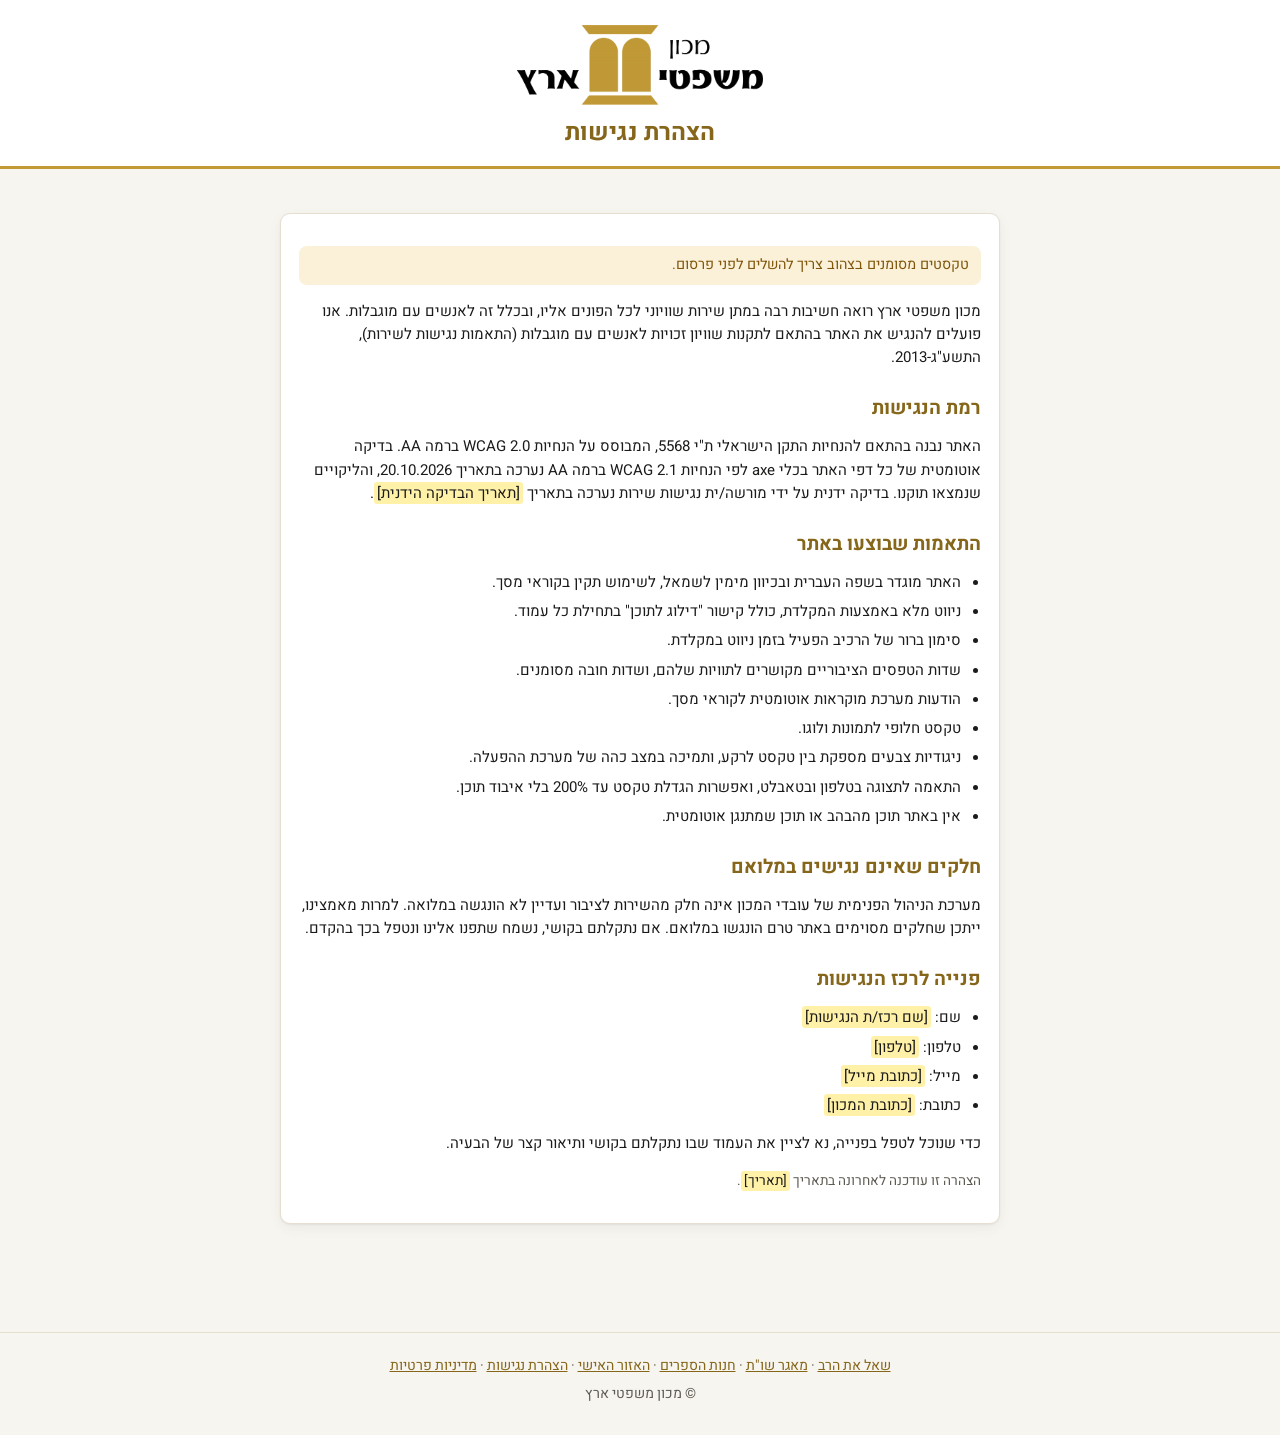
<file: accessibility.html>
<!doctype html>
<html lang="he" dir="rtl">
<head>
  <meta charset="utf-8">
  <meta name="viewport" content="width=device-width, initial-scale=1">
  <title>הצהרת נגישות – מכון משפטי ארץ</title>
  <link rel="preconnect" href="https://fonts.googleapis.com">
  <link href="https://fonts.googleapis.com/css2?family=Heebo:wght@400;500;600;700&display=swap" rel="stylesheet">
  <link rel="icon" type="image/png" href="img/favicon.png">
  <link rel="manifest" href="manifest.webmanifest">
  <link rel="apple-touch-icon" href="img/icon-192.png">
  <meta name="apple-mobile-web-app-capable" content="yes">
  <meta name="theme-color" content="#c19937">
  <link rel="stylesheet" href="css/style.css?v=20261109">
</head>
<body>
  <a class="skip-link" href="#content">דילוג לתוכן</a>
  <header class="public-head">
    <a href="ask.html"><picture><source srcset="img/logo-light.png" media="(prefers-color-scheme: dark)"><img src="img/logo.png" class="logo-img" width="140" height="48" alt="מכון משפטי ארץ – לדף הראשי"></picture></a>
    <h1>הצהרת נגישות</h1>
  </header>
  <main id="content">
    <article class="card medium legal">
      <p class="note">טקסטים מסומנים בצהוב צריך להשלים לפני פרסום.</p>
      <p>מכון משפטי ארץ רואה חשיבות רבה במתן שירות שוויוני לכל הפונים אליו, ובכלל זה לאנשים עם מוגבלות. אנו פועלים להנגיש את האתר בהתאם לתקנות שוויון זכויות לאנשים עם מוגבלות (התאמות נגישות לשירות), התשע"ג-2013.</p>

      <h2>רמת הנגישות</h2>
      <p>האתר נבנה בהתאם להנחיות התקן הישראלי ת"י 5568, המבוסס על הנחיות WCAG 2.0 ברמה AA. בדיקה אוטומטית של כל דפי האתר בכלי axe לפי הנחיות WCAG 2.1 ברמה AA נערכה בתאריך 20.10.2026, והליקויים שנמצאו תוקנו. בדיקה ידנית על ידי מורשה/ית נגישות שירות נערכה בתאריך <mark>[תאריך הבדיקה הידנית]</mark>.</p>

      <h2>התאמות שבוצעו באתר</h2>
      <ul>
        <li>האתר מוגדר בשפה העברית ובכיוון מימין לשמאל, לשימוש תקין בקוראי מסך.</li>
        <li>ניווט מלא באמצעות המקלדת, כולל קישור "דילוג לתוכן" בתחילת כל עמוד.</li>
        <li>סימון ברור של הרכיב הפעיל בזמן ניווט במקלדת.</li>
        <li>שדות הטפסים הציבוריים מקושרים לתוויות שלהם, ושדות חובה מסומנים.</li>
        <li>הודעות מערכת מוקראות אוטומטית לקוראי מסך.</li>
        <li>טקסט חלופי לתמונות ולוגו.</li>
        <li>ניגודיות צבעים מספקת בין טקסט לרקע, ותמיכה במצב כהה של מערכת ההפעלה.</li>
        <li>התאמה לתצוגה בטלפון ובטאבלט, ואפשרות הגדלת טקסט עד 200% בלי איבוד תוכן.</li>
        <li>אין באתר תוכן מהבהב או תוכן שמתנגן אוטומטית.</li>
      </ul>

      <h2>חלקים שאינם נגישים במלואם</h2>
      <p>מערכת הניהול הפנימית של עובדי המכון אינה חלק מהשירות לציבור ועדיין לא הונגשה במלואה. למרות מאמצינו, ייתכן שחלקים מסוימים באתר טרם הונגשו במלואם. אם נתקלתם בקושי, נשמח שתפנו אלינו ונטפל בכך בהקדם.</p>

      <h2>פנייה לרכז הנגישות</h2>
      <ul>
        <li>שם: <mark>[שם רכז/ת הנגישות]</mark></li>
        <li>טלפון: <mark>[טלפון]</mark></li>
        <li>מייל: <mark>[כתובת מייל]</mark></li>
        <li>כתובת: <mark>[כתובת המכון]</mark></li>
      </ul>
      <p>כדי שנוכל לטפל בפנייה, נא לציין את העמוד שבו נתקלתם בקושי ותיאור קצר של הבעיה.</p>

      <p class="small muted">הצהרה זו עודכנה לאחרונה בתאריך <mark>[תאריך]</mark>.</p>
    </article>
  </main>
  <footer class="site-footer">
    <a href="ask.html">שאל את הרב</a> · <a href="shut.html">מאגר שו"ת</a> · <a href="shop.html">חנות הספרים</a> · <a href="my.html">האזור האישי</a> · <a href="accessibility.html">הצהרת נגישות</a> · <a href="privacy.html">מדיניות פרטיות</a>
    <div>© מכון משפטי ארץ</div>
  </footer>
  <script>if ("serviceWorker" in navigator) addEventListener("load", () => navigator.serviceWorker.register("sw.js").catch(() => {}));</script>
</body>
</html>
</file>
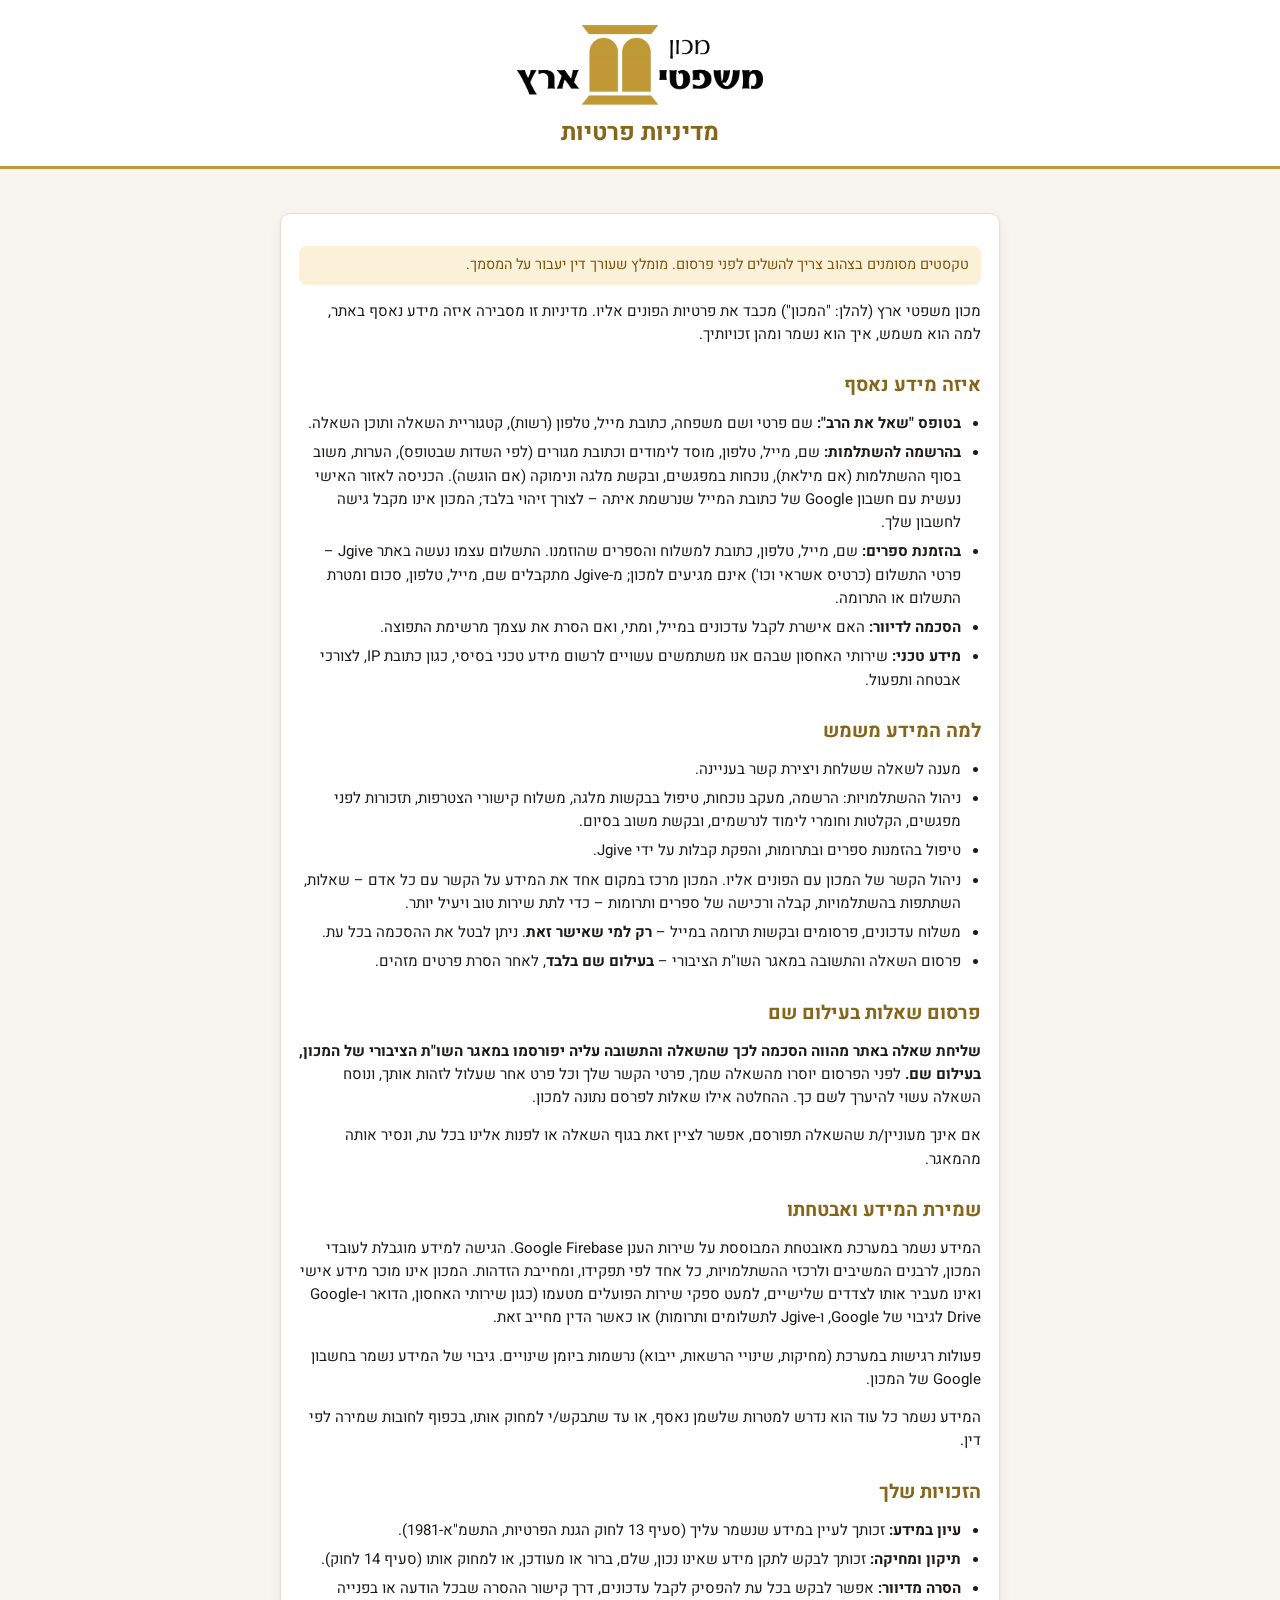
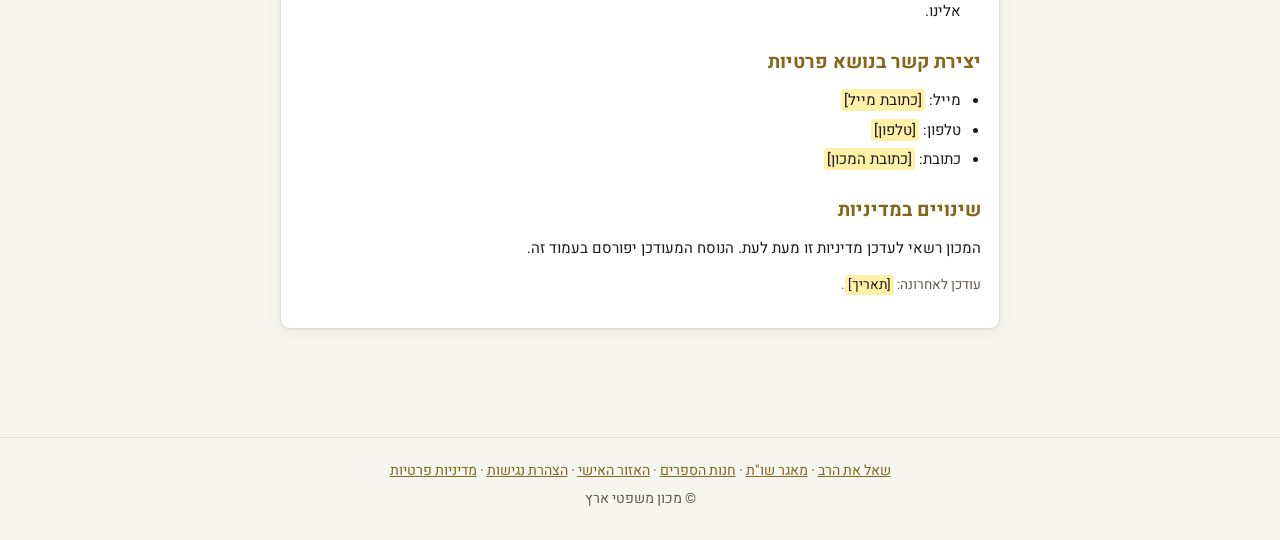
<file: privacy.html>
<!doctype html>
<html lang="he" dir="rtl">
<head>
  <meta charset="utf-8">
  <meta name="viewport" content="width=device-width, initial-scale=1">
  <title>מדיניות פרטיות – מכון משפטי ארץ</title>
  <link rel="preconnect" href="https://fonts.googleapis.com">
  <link href="https://fonts.googleapis.com/css2?family=Heebo:wght@400;500;600;700&display=swap" rel="stylesheet">
  <link rel="icon" type="image/png" href="img/favicon.png">
  <link rel="manifest" href="manifest.webmanifest">
  <link rel="apple-touch-icon" href="img/icon-192.png">
  <meta name="apple-mobile-web-app-capable" content="yes">
  <meta name="theme-color" content="#c19937">
  <link rel="stylesheet" href="css/style.css?v=20261109">
</head>
<body>
  <a class="skip-link" href="#content">דילוג לתוכן</a>
  <header class="public-head">
    <a href="ask.html"><picture><source srcset="img/logo-light.png" media="(prefers-color-scheme: dark)"><img src="img/logo.png" class="logo-img" width="140" height="48" alt="מכון משפטי ארץ – לדף הראשי"></picture></a>
    <h1>מדיניות פרטיות</h1>
  </header>
  <main id="content">
    <article class="card medium legal">
      <p class="note">טקסטים מסומנים בצהוב צריך להשלים לפני פרסום. מומלץ שעורך דין יעבור על המסמך.</p>
      <p>מכון משפטי ארץ (להלן: "המכון") מכבד את פרטיות הפונים אליו. מדיניות זו מסבירה איזה מידע נאסף באתר, למה הוא משמש, איך הוא נשמר ומהן זכויותיך.</p>

      <h2>איזה מידע נאסף</h2>
      <ul>
        <li><b>בטופס "שאל את הרב":</b> שם פרטי ושם משפחה, כתובת מייל, טלפון (רשות), קטגוריית השאלה ותוכן השאלה.</li>
        <li><b>בהרשמה להשתלמות:</b> שם, מייל, טלפון, מוסד לימודים וכתובת מגורים (לפי השדות שבטופס), הערות, משוב בסוף ההשתלמות (אם מילאת), נוכחות במפגשים, ובקשת מלגה ונימוקה (אם הוגשה). הכניסה לאזור האישי נעשית עם חשבון Google של כתובת המייל שנרשמת איתה – לצורך זיהוי בלבד; המכון אינו מקבל גישה לחשבון שלך.</li>
        <li><b>בהזמנת ספרים:</b> שם, מייל, טלפון, כתובת למשלוח והספרים שהוזמנו. התשלום עצמו נעשה באתר Jgive – פרטי התשלום (כרטיס אשראי וכו') אינם מגיעים למכון; מ-Jgive מתקבלים שם, מייל, טלפון, סכום ומטרת התשלום או התרומה.</li>
        <li><b>הסכמה לדיוור:</b> האם אישרת לקבל עדכונים במייל, ומתי, ואם הסרת את עצמך מרשימת התפוצה.</li>
        <li><b>מידע טכני:</b> שירותי האחסון שבהם אנו משתמשים עשויים לרשום מידע טכני בסיסי, כגון כתובת IP, לצורכי אבטחה ותפעול.</li>
      </ul>

      <h2>למה המידע משמש</h2>
      <ul>
        <li>מענה לשאלה ששלחת ויצירת קשר בעניינה.</li>
        <li>ניהול ההשתלמויות: הרשמה, מעקב נוכחות, טיפול בבקשות מלגה, משלוח קישורי הצטרפות, תזכורות לפני מפגשים, הקלטות וחומרי לימוד לנרשמים, ובקשת משוב בסיום.</li>
        <li>טיפול בהזמנות ספרים ובתרומות, והפקת קבלות על ידי Jgive.</li>
        <li>ניהול הקשר של המכון עם הפונים אליו. המכון מרכז במקום אחד את המידע על הקשר עם כל אדם – שאלות, השתתפות בהשתלמויות, קבלה ורכישה של ספרים ותרומות – כדי לתת שירות טוב ויעיל יותר.</li>
        <li>משלוח עדכונים, פרסומים ובקשות תרומה במייל – <b>רק למי שאישר זאת</b>. ניתן לבטל את ההסכמה בכל עת.</li>
        <li>פרסום השאלה והתשובה במאגר השו"ת הציבורי – <b>בעילום שם בלבד</b>, לאחר הסרת פרטים מזהים.</li>
      </ul>

      <h2>פרסום שאלות בעילום שם</h2>
      <p><b>שליחת שאלה באתר מהווה הסכמה לכך שהשאלה והתשובה עליה יפורסמו במאגר השו"ת הציבורי של המכון, בעילום שם.</b> לפני הפרסום יוסרו מהשאלה שמך, פרטי הקשר שלך וכל פרט אחר שעלול לזהות אותך, ונוסח השאלה עשוי להיערך לשם כך. ההחלטה אילו שאלות לפרסם נתונה למכון.</p>
      <p>אם אינך מעוניין/ת שהשאלה תפורסם, אפשר לציין זאת בגוף השאלה או לפנות אלינו בכל עת, ונסיר אותה מהמאגר.</p>

      <h2>שמירת המידע ואבטחתו</h2>
      <p>המידע נשמר במערכת מאובטחת המבוססת על שירות הענן Google Firebase. הגישה למידע מוגבלת לעובדי המכון, לרבנים המשיבים ולרכזי ההשתלמויות, כל אחד לפי תפקידו, ומחייבת הזדהות. המכון אינו מוכר מידע אישי ואינו מעביר אותו לצדדים שלישיים, למעט ספקי שירות הפועלים מטעמו (כגון שירותי האחסון, הדואר ו-Google Drive לגיבוי של Google, ו-Jgive לתשלומים ותרומות) או כאשר הדין מחייב זאת.</p>
      <p>פעולות רגישות במערכת (מחיקות, שינויי הרשאות, ייבוא) נרשמות ביומן שינויים. גיבוי של המידע נשמר בחשבון Google של המכון.</p>
      <p>המידע נשמר כל עוד הוא נדרש למטרות שלשמן נאסף, או עד שתבקש/י למחוק אותו, בכפוף לחובות שמירה לפי דין.</p>

      <h2>הזכויות שלך</h2>
      <ul>
        <li><b>עיון במידע:</b> זכותך לעיין במידע שנשמר עליך (סעיף 13 לחוק הגנת הפרטיות, התשמ"א-1981).</li>
        <li><b>תיקון ומחיקה:</b> זכותך לבקש לתקן מידע שאינו נכון, שלם, ברור או מעודכן, או למחוק אותו (סעיף 14 לחוק).</li>
        <li><b>הסרה מדיוור:</b> אפשר לבקש בכל עת להפסיק לקבל עדכונים, דרך קישור ההסרה שבכל הודעה או בפנייה אלינו.</li>
      </ul>

      <h2>יצירת קשר בנושא פרטיות</h2>
      <ul>
        <li>מייל: <mark>[כתובת מייל]</mark></li>
        <li>טלפון: <mark>[טלפון]</mark></li>
        <li>כתובת: <mark>[כתובת המכון]</mark></li>
      </ul>

      <h2>שינויים במדיניות</h2>
      <p>המכון רשאי לעדכן מדיניות זו מעת לעת. הנוסח המעודכן יפורסם בעמוד זה.</p>
      <p class="small muted">עודכן לאחרונה: <mark>[תאריך]</mark>.</p>
    </article>
  </main>
  <footer class="site-footer">
    <a href="ask.html">שאל את הרב</a> · <a href="shut.html">מאגר שו"ת</a> · <a href="shop.html">חנות הספרים</a> · <a href="my.html">האזור האישי</a> · <a href="accessibility.html">הצהרת נגישות</a> · <a href="privacy.html">מדיניות פרטיות</a>
    <div>© מכון משפטי ארץ</div>
  </footer>
  <script>if ("serviceWorker" in navigator) addEventListener("load", () => navigator.serviceWorker.register("sw.js").catch(() => {}));</script>
</body>
</html>
</file>
<file: css/style.css>
:root {
  /* צבעי המותג – לפי לוגו מכון משפטי ארץ: זהב #C19937 ושחור */
  --gold: #c19937;
  --gold-ink: #85661a;
  --bg: #f7f5f0;
  --surface: #ffffff;
  --surface-2: #faf8f3;
  --ink: #1c1b19;
  --ink-2: #5f5b53;
  --line: #e6dfd0;
  --brand: #1c1b19;
  --brand-ink: #ffffff;
  --brand-soft: #f6efdc;
  --accent: var(--gold);
  --good: #256b42;
  --good-soft: #e3f2e8;
  --warn: #7f560b;
  --warn-soft: #fbf0d8;
  --bad: #a83434;
  --bad-soft: #f8e3e3;
  --info-soft: #e7ecf3;
  --info: #2f4f7a;
  --radius: 10px;
  --shadow: 0 1px 2px rgba(0,0,0,.05), 0 4px 14px rgba(0,0,0,.05);
}
@media (prefers-color-scheme: dark) {
  :root {
    --gold: #d2ac50; --gold-ink: #dfbd68;
    --bg: #141310; --surface: #1d1b17; --surface-2: #23201b; --ink: #ece8df; --ink-2: #a9a294;
    --line: #34302a; --brand: #d2ac50; --brand-ink: #141310; --brand-soft: #2f2817;
    --good: #6fcf97; --good-soft: #1f3328; --warn: #e2b260; --warn-soft: #3a2e1c; --bad: #ef8a8a; --bad-soft: #3d2222;
    --info: #8db4e8; --info-soft: #1f2a3a; --shadow: none;
  }
}
* { box-sizing: border-box; }
html, body { margin: 0; }
body {
  font-family: "Heebo", system-ui, sans-serif; font-size: 15px; line-height: 1.55;
  background: var(--bg); color: var(--ink); direction: rtl;
}
a { color: var(--gold-ink); }
h1, h2, h3 { margin: 0 0 .5em; line-height: 1.25; }
h1 { font-size: 1.5rem; } h2 { font-size: 1.2rem; } h3 { font-size: 1.05rem; }
code { background: var(--surface-2); padding: 1px 5px; border-radius: 4px; }
.hidden { display: none !important; }
.muted { color: var(--ink-2); }
.small { font-size: .85rem; }

/* ===== layout ===== */
.topbar {
  display: flex; align-items: center; gap: 12px; flex-wrap: wrap;
  padding: 8px 20px; background: var(--surface); color: var(--ink);
  border-bottom: 3px solid var(--gold);
}
.topbar .logo-img { height: 42px; width: auto; display: block; margin-left: 16px; }
.topbar .logo { font-weight: 700; font-size: 1.1rem; margin-left: 12px; }
.topbar nav { display: flex; gap: 4px; flex-wrap: wrap; flex: 1; }
.topbar nav button {
  background: transparent; color: var(--ink-2); border: 0; padding: 7px 12px;
  border-radius: 8px; font: inherit; cursor: pointer;
}
.topbar nav button:hover { background: var(--brand-soft); color: var(--ink); }
.topbar nav button.active { background: var(--brand-soft); color: var(--gold-ink); font-weight: 600; box-shadow: inset 0 -2px 0 var(--gold); }
.topbar .who { font-size: .9rem; color: var(--ink-2); }
.topbar .who button { margin-right: 8px; }
main { max-width: 1240px; margin: 0 auto; padding: 20px 16px 60px; }
.card {
  background: var(--surface); border: 1px solid var(--line); border-radius: var(--radius);
  padding: 18px; box-shadow: var(--shadow); margin-bottom: 16px;
}
.card.narrow { max-width: 440px; margin: 40px auto; }
.card.medium { max-width: 720px; margin: 24px auto; }
.row { display: flex; gap: 10px; flex-wrap: wrap; align-items: center; }
.row.space { justify-content: space-between; }
.grow { flex: 1; min-width: 160px; }
.stats { display: grid; grid-template-columns: repeat(auto-fit, minmax(170px, 1fr)); gap: 12px; margin-bottom: 16px; }
.stat { background: var(--surface); border: 1px solid var(--line); border-radius: var(--radius); padding: 14px 16px; }
.stat .num { font-size: 1.8rem; font-weight: 700; color: var(--gold-ink); line-height: 1.1; }
.stat { border-top: 3px solid var(--gold); }
.stat .lbl { color: var(--ink-2); font-size: .9rem; }

/* ===== forms ===== */
label { display: block; font-size: .88rem; color: var(--ink-2); margin-bottom: 3px; }
.field { margin-bottom: 12px; }
input, select, textarea {
  width: 100%; font: inherit; color: var(--ink); background: var(--surface);
  border: 1px solid var(--line); border-radius: 8px; padding: 8px 10px;
}
input:focus, select:focus, textarea:focus { outline: 2px solid var(--gold); outline-offset: -1px; }
textarea { min-height: 90px; resize: vertical; }
input[type=checkbox], input[type=radio] { width: auto; margin-left: 6px; }
.check { display: flex; align-items: center; color: var(--ink); font-size: .95rem; }
.grid2 { display: grid; grid-template-columns: 1fr 1fr; gap: 0 12px; }
@media (max-width: 640px) { .grid2 { grid-template-columns: 1fr; } }
button, .btn {
  font: inherit; border: 1px solid var(--line); background: var(--surface); color: var(--ink);
  padding: 7px 14px; border-radius: 8px; cursor: pointer; white-space: nowrap; text-decoration: none; display: inline-block;
}
button:hover { border-color: var(--gold); }
button.primary { background: var(--brand); color: var(--brand-ink); border-color: var(--brand); }
button.danger { color: var(--bad); }
button.link { border: 0; background: none; color: var(--gold-ink); padding: 0; text-decoration: underline; }
button:disabled { opacity: .5; cursor: default; }

/* ===== tables ===== */
.table-wrap { overflow-x: auto; }
table { width: 100%; border-collapse: collapse; }
th, td { text-align: right; padding: 8px 10px; border-bottom: 1px solid var(--line); vertical-align: top; }
th { font-size: .82rem; color: var(--ink-2); font-weight: 600; background: var(--surface-2); position: sticky; top: 0; }
tbody tr.click { cursor: pointer; }
tbody tr.click:hover { background: var(--surface-2); }

/* ===== badges ===== */
.badge { display: inline-block; font-size: .78rem; padding: 1px 8px; border-radius: 99px; background: var(--surface-2); border: 1px solid var(--line); margin: 1px 0 1px 4px; white-space: nowrap; }
.badge.good { background: var(--good-soft); color: var(--good); border-color: transparent; }
.badge.warn { background: var(--warn-soft); color: var(--warn); border-color: transparent; }
.badge.bad { background: var(--bad-soft); color: var(--bad); border-color: transparent; }
.badge.info { background: var(--info-soft); color: var(--info); border-color: transparent; }
.badge.brand { background: var(--brand-soft); color: var(--gold-ink); border-color: transparent; }

/* ===== tabs ===== */
.tabs { display: flex; gap: 6px; flex-wrap: wrap; margin-bottom: 12px; }
.tabs button.active { background: var(--brand); color: var(--brand-ink); border-color: var(--brand); }

/* ===== question cards ===== */
.qlist { display: grid; gap: 10px; }
.qcard { background: var(--surface); border: 1px solid var(--line); border-radius: var(--radius); padding: 12px 14px; cursor: pointer; }
.qcard:hover { border-color: var(--gold); }
.qcard .qtext { margin: 6px 0; white-space: pre-wrap; display: -webkit-box; -webkit-line-clamp: 3; -webkit-box-orient: vertical; overflow: hidden; }
.context { background: var(--warn-soft); border-radius: 8px; padding: 8px 12px; margin: 8px 0; }

/* ===== timeline ===== */
.timeline { list-style: none; padding: 0; margin: 0; }
.timeline li { border-right: 3px solid var(--brand-soft); padding: 4px 12px 10px; position: relative; }
.timeline li .when { font-size: .8rem; color: var(--ink-2); }
.timeline li .x { position: absolute; left: 0; top: 4px; }

/* ===== filter conditions ===== */
.cond { display: flex; gap: 6px; align-items: center; flex-wrap: wrap; margin-top: 6px; }
.cond select, .cond input { width: auto; }
.cond input { min-width: 160px; }

/* ===== modal ===== */
.modal-bg { position: fixed; inset: 0; background: rgba(0,0,0,.45); display: flex; align-items: flex-start; justify-content: center; padding: 30px 12px; overflow-y: auto; z-index: 50; }
.modal { background: var(--surface); border-radius: 12px; width: 100%; max-width: 820px; padding: 20px; box-shadow: 0 10px 40px rgba(0,0,0,.25); }
.modal .head { display: flex; justify-content: space-between; align-items: center; margin-bottom: 12px; }
.modal .close { border: 0; background: none; font-size: 1.5rem; line-height: 1; }
.split { display: grid; grid-template-columns: 1.1fr 1fr; gap: 20px; }
@media (max-width: 760px) { .split { grid-template-columns: 1fr; } }

/* ===== toasts ===== */
#toasts { position: fixed; bottom: 18px; left: 18px; display: grid; gap: 8px; z-index: 100; }
.toast { background: var(--ink); color: var(--bg); padding: 10px 16px; border-radius: 8px; max-width: 360px; }
.toast.bad { background: var(--bad); color: #fff; }
.toast.good { background: var(--good); color: #fff; }

/* ===== public pages ===== */
.public-head { background: var(--surface); color: var(--ink); padding: 22px 16px 18px; text-align: center; border-bottom: 3px solid var(--gold); }
.public-head .logo-img { height: 86px; width: auto; display: block; margin: 0 auto 10px; }
.public-head h1 { color: var(--gold-ink); }
.public-head a { color: var(--gold-ink); }
.login-logo { display: block; width: 260px; max-width: 80%; height: auto; margin: 0 auto 14px; }
.public-head h1 { margin: 0; }
.public-head p { margin: 6px 0 0; color: var(--ink-2); }
details.qa { background: var(--surface); border: 1px solid var(--line); border-radius: var(--radius); padding: 12px 16px; margin-bottom: 10px; }
details.qa summary { cursor: pointer; font-weight: 600; }
details.qa .ans { margin-top: 10px; padding-top: 10px; border-top: 1px solid var(--line); white-space: pre-wrap; }
.pre { white-space: pre-wrap; }

@media (max-width: 640px) {
  main { padding: 14px 10px 60px; }
  /* שורה עליונה: לוגו מימין, משתמש ויציאה משמאל. מתחת: תפריט אחד שנגלל לרוחב */
  .topbar { padding: 8px 12px 0; gap: 6px 10px; flex-wrap: wrap; }
  .topbar .logo-img { height: 34px; margin-left: 0; }
  .topbar picture { order: 1; }
  .topbar .who { order: 2; margin-inline-start: auto; display: flex; align-items: center; min-width: 0; font-size: .8rem; }
  .topbar .who #whoName { overflow: hidden; text-overflow: ellipsis; white-space: nowrap; max-width: 42vw; }
  .topbar .who button { padding: 5px 10px; font-size: .85rem; flex: none; }
  .topbar nav {
    order: 3; flex: 1 0 100%; flex-wrap: nowrap; overflow-x: auto; gap: 2px;
    margin: 0 -12px; padding: 4px 12px 6px; scrollbar-width: none; -webkit-overflow-scrolling: touch;
    border-top: 1px solid var(--line, rgba(0,0,0,.08));
  }
  .topbar nav::-webkit-scrollbar { display: none; }
  .topbar nav button { flex: none; white-space: nowrap; padding: 8px 12px; }
  .hide-mobile { display: none; }
}

/* ===== נגישות ===== */
.skip-link { position: absolute; right: 12px; top: -60px; z-index: 200; background: var(--brand); color: var(--brand-ink);
  padding: 8px 14px; border-radius: 8px; text-decoration: none; transition: top .15s; }
.skip-link:focus { top: 12px; }
:focus-visible { outline: 3px solid var(--gold); outline-offset: 2px; }
@media (prefers-reduced-motion: reduce) { * { transition: none !important; animation: none !important; } }

/* ===== כותרת תחתונה ===== */
.site-footer { text-align: center; padding: 22px 16px 30px; color: var(--ink-2); font-size: .88rem; border-top: 1px solid var(--line); margin-top: 24px; }
.site-footer a { color: var(--gold-ink); }
.site-footer div { margin-top: 6px; }

/* ===== חלונית אישור ===== */
dialog { border: 0; border-radius: 12px; padding: 22px; max-width: 460px; width: calc(100% - 32px);
  background: var(--surface); color: var(--ink); box-shadow: 0 10px 40px rgba(0,0,0,.25); }
dialog::backdrop { background: rgba(0,0,0,.45); }
dialog h2 { color: var(--gold-ink); }
dialog .row { margin-top: 16px; }

/* ===== עמודים משפטיים ===== */
.legal h2 { margin-top: 1.4em; color: var(--gold-ink); }
.legal ul { padding-right: 20px; }
.legal li { margin-bottom: 6px; }
.legal mark { background: #fff2a8; color: #1c1b19; padding: 0 3px; border-radius: 3px; }
.legal .note { background: var(--warn-soft); color: var(--warn); padding: 8px 12px; border-radius: 8px; font-size: .9rem; }

/* ===== השתלמויות ומחקר ===== */
.bad-text { color: var(--bad) !important; }
.grid-cards { display: grid; grid-template-columns: repeat(auto-fill, minmax(290px, 1fr)); gap: 14px; }
.grid-cards > .card { margin-bottom: 0; }
.course-card { cursor: pointer; }
.course-card:hover { box-shadow: 0 0 0 2px var(--gold); }
.click { cursor: pointer; }
.progress { flex: 1; min-width: 80px; height: 8px; background: var(--surface-2); border: 1px solid var(--line); border-radius: 99px; overflow: hidden; }
.progress span { display: block; height: 100%; background: var(--gold); }
.project + .project { border-top: 1px solid var(--line); margin-top: 12px; padding-top: 12px; }
.stages { list-style: none; padding: 0; margin: 6px 0; }
.stages li { display: flex; justify-content: space-between; align-items: center; gap: 8px; padding: 2px 0; }
.stages li.done span, .task.done b { text-decoration: line-through; color: var(--ink-2); }
.task { padding: 8px 0; border-bottom: 1px solid var(--line); }
.task:last-child { border-bottom: 0; }
.report { border-right: 3px solid var(--brand-soft); padding: 4px 12px; margin: 8px 0; }
.report p { margin: 4px 0; white-space: pre-wrap; }
.conflict-box { background: var(--bad-soft); color: var(--ink); border-right: 4px solid var(--bad); border-radius: 8px; padding: 10px 14px; margin: 10px 0; }
.conflict-box ul { margin: 6px 0 0; padding-right: 18px; }
.dot { display: inline-block; width: 10px; height: 10px; border-radius: 50%; margin-left: 6px; vertical-align: middle; }
.att-wrap { max-height: 70vh; }
table.att td, table.att th { text-align: center; padding: 6px; }
table.att td:first-child, table.att th:first-child { text-align: right; position: sticky; right: 0; background: var(--surface); z-index: 1; white-space: nowrap; }
table.att th:first-child { background: var(--surface-2); z-index: 2; }

/* לוח שנה */
.cal { display: grid; grid-template-columns: repeat(7, minmax(0, 1fr)); border: 1px solid var(--line); border-radius: var(--radius); overflow: hidden; background: var(--line); gap: 1px; }
.cal-h { background: var(--surface-2); text-align: center; font-size: .82rem; color: var(--ink-2); padding: 6px 2px; font-weight: 600; }
.cal-d { background: var(--surface); min-height: 108px; padding: 4px; display: flex; flex-direction: column; gap: 3px; min-width: 0; }
.cal-d.out { background: var(--surface-2); opacity: .6; }
.cal-d.today { box-shadow: inset 0 0 0 2px var(--gold); }
.cal-n { font-size: .8rem; color: var(--ink-2); }
.cal-wd { display: none; }
.cal-ev { display: block; width: 100%; text-align: right; font-size: .76rem; padding: 3px 5px; border-radius: 5px; border: 1px solid var(--line);
  border-inline-start-width: 4px; background: var(--surface-2); overflow: hidden; line-height: 1.35;
  display: -webkit-box; -webkit-line-clamp: 2; -webkit-box-orient: vertical; }
.cal-ev.conf { background: var(--bad-soft); border-color: var(--bad); }
@media (max-width: 760px) {
  .cal { grid-template-columns: 1fr; }
  .cal-h { display: none; }
  .cal-d { min-height: 0; }
  .cal-d.out, .cal-d:not(:has(.cal-ev)) { display: none; }
  .cal-ev { white-space: normal; }
  .cal-wd { display: inline; }
}

/* דפי משתלמים */
.course-page .lead { font-size: 1.1rem; color: var(--ink-2); margin-top: 0; }
.facts { display: grid; grid-template-columns: repeat(auto-fit, minmax(180px, 1fr)); gap: 10px 16px; margin: 0; }
.facts dt { font-size: .8rem; color: var(--ink-2); }
.facts dd { margin: 0; font-weight: 600; }
.sched { padding-right: 22px; }
.sched li { margin-bottom: 8px; }
a.primary-link, .btn.primary-link { background: var(--brand); color: var(--brand-ink); border-color: var(--brand); text-decoration: none; }
.next-box { display: flex; justify-content: space-between; align-items: center; gap: 12px; flex-wrap: wrap; background: var(--brand-soft); border-radius: 10px; padding: 12px 14px; margin-top: 10px; }
.next-box.live { box-shadow: 0 0 0 2px var(--good); background: var(--good-soft); }
.medium-w { max-width: 720px; margin: 0 auto 12px; }

.nowrap { white-space: nowrap; }
.hp { position: absolute; width: 1px; height: 1px; overflow: hidden; clip: rect(0 0 0 0); }
.when-box { border: 1px solid var(--line); border-radius: 8px; padding: 8px 12px; margin: 4px 0 0; }
.when-box legend { padding: 0 6px; color: var(--ink-2); }
.when-box .check { display: flex; flex-wrap: wrap; gap: 6px; align-items: center; margin: 4px 0; }

/* ===== אשף הקמת השתלמות ===== */
.wizard { display: flex; flex-wrap: wrap; gap: 6px; align-items: center; margin: 14px 0; padding: 10px; background: var(--surface); border: 1px solid var(--line); border-radius: var(--radius); }
.wiz-label { font-size: .8rem; color: var(--ink-2); margin-inline-start: 4px; }
.wiz-sep { flex: 0 0 1px; align-self: stretch; background: var(--line); margin: 0 6px; }
.wiz-step, .wiz-tab { display: inline-flex; align-items: center; gap: 6px; border-radius: 99px; padding: 5px 12px 5px 14px; }
.wiz-n { display: inline-grid; place-items: center; width: 22px; height: 22px; border-radius: 50%; background: var(--surface-2); border: 1px solid var(--line); font-size: .78rem; font-weight: 700; }
.wiz-step.done .wiz-n { background: var(--good-soft); color: var(--good); border-color: transparent; }
.wiz-step.active, .wiz-tab.active { background: var(--brand); color: var(--brand-ink); border-color: var(--brand); }
.wiz-step.active .wiz-n { background: var(--gold); color: #fff; border-color: transparent; }
.wiz-nav { display: flex; justify-content: space-between; gap: 10px; margin: 6px 0 20px; }
.preview-frame { border: 1px solid var(--line); border-radius: var(--radius); overflow: hidden; background: var(--bg); }
.preview-frame iframe { width: 100%; height: 900px; border: 0; display: block; }
.preview-note { background: var(--warn-soft); color: var(--warn); text-align: center; font-weight: 600; padding: 8px; }
img.thumb { width: 100%; height: auto; border: 1px solid var(--line); border-radius: 6px; background: var(--surface-2); min-height: 60px; }

/* ===== עורך עיצוב ===== */
.modal.modal-wide { max-width: 1180px; }
.designer { display: grid; grid-template-columns: auto minmax(280px, 1fr); gap: 18px; align-items: start; }
@media (max-width: 900px) { .designer { grid-template-columns: 1fr; } }
.ds-stage-wrap { display: flex; flex-direction: column; align-items: center; }
.ds-stage { position: relative; box-shadow: 0 2px 12px rgba(0,0,0,.18); background: #fff; touch-action: none; user-select: none; }
.ds-stage canvas { display: block; }
.ds-overlay { position: absolute; inset: 0; }
.ds-box { position: absolute; cursor: move; outline: 1px dashed transparent; }
.ds-box:hover { outline-color: rgba(193,153,55,.8); }
.ds-box.sel { outline: 2px solid var(--gold); background: rgba(193,153,55,.06); }
.ds-h { position: absolute; left: -7px; bottom: -7px; width: 14px; height: 14px; background: #fff; border: 2px solid var(--gold); border-radius: 3px; cursor: nesw-resize; }
.ds-guide { position: absolute; top: 0; bottom: 0; left: 50%; width: 0; border-left: 1px dashed #d23; pointer-events: none; }
.ds-panel { background: var(--surface-2); border: 1px solid var(--line); border-radius: var(--radius); padding: 14px; max-height: 72vh; overflow-y: auto; }
.ds-panel h3 { margin-top: 0; }
.ds-panel input[type=color] { height: 36px; padding: 2px; }
.ds-panel input[type=range] { padding: 0; }
.ds-chips { display: flex; flex-wrap: wrap; gap: 4px; margin-top: 4px; }
.ds-chips .badge { cursor: pointer; font: inherit; font-size: .78rem; }
.ds-layers { display: flex; flex-direction: column; align-items: flex-start; gap: 4px; }

/* ===== דיווח חודשי ===== */
.month-nav { display: flex; align-items: center; gap: 8px; flex-wrap: wrap; }
.month-nav b { min-width: 110px; text-align: center; font-size: 1.05rem; }
.month-nav button:not(.link) { padding: 5px 12px; }
.goal-box { background: var(--brand-soft); border-right: 4px solid var(--gold); border-radius: 8px; padding: 10px 14px; margin-bottom: 14px; }
.mrep-grid { display: grid; grid-template-columns: repeat(3, 1fr); gap: 14px; margin-top: 12px; }
.mrep-grid > div { background: var(--surface-2); border: 1px solid var(--line); border-radius: 8px; padding: 10px 12px; }
.mrep-grid .pre { margin-top: 4px; line-height: 1.55; }
@media (max-width: 760px) { .mrep-grid { grid-template-columns: 1fr; } }
.print-only { display: none; }
@media print {
  .topbar, .site-footer, .no-print, .month-nav button, #toasts { display: none !important; }
  .print-only { display: block; }
  body { background: #fff; }
  main { max-width: none; padding: 0; }
  .card { box-shadow: none; break-inside: avoid; border-color: #ccc; }
  .mrep-grid > div { background: #fff; }
}

/* ===== שדות טופס ההרשמה וסימון נוכחות מהיר ===== */
.form-fields { display: grid; grid-template-columns: repeat(auto-fill, minmax(260px, 1fr)); gap: 8px 16px; }
.ff-row { display: flex; align-items: center; justify-content: space-between; gap: 10px; border: 1px solid var(--line); border-radius: 8px; padding: 6px 10px; background: var(--surface-2); }
.ff-row select { width: auto; }
.quick-att { display: grid; grid-template-columns: repeat(auto-fill, minmax(220px, 1fr)); gap: 6px; }
.qa-row { display: flex; align-items: center; gap: 10px; padding: 10px 12px; border: 1px solid var(--line); border-radius: 8px; cursor: pointer; background: var(--surface); }
.qa-row input { width: 20px; height: 20px; }
.qa-row:has(input:checked) { background: var(--brand-soft); border-color: var(--gold); }

/* ===== עורך טקסט מעוצב ===== */
.rte { border: 1px solid var(--line); border-radius: 10px; background: var(--surface); overflow: hidden; }
.rte-bar { display: flex; flex-wrap: wrap; gap: 4px; padding: 6px; background: var(--surface-2); border-bottom: 1px solid var(--line); }
.rte-bar button { padding: 4px 10px; font-size: .9rem; min-width: 34px; }
.rte-area { min-height: 200px; max-height: 50vh; overflow: auto; padding: 10px 14px; line-height: 1.65; outline: none; }
.rte-area:focus { box-shadow: inset 0 0 0 2px var(--gold); }
.rte-area p, .ans.rich p { margin: 0 0 8px; }
.rte-area h3, .ans.rich h3 { font-size: 1.2rem; margin: 14px 0 6px; color: var(--gold-ink); }
.rte-area h4, .ans.rich h4 { font-size: 1.05rem; margin: 12px 0 4px; }
.rte-area ul, .ans.rich ul, .ans.rich ol { margin: 0 0 8px; padding-right: 22px; }
details.qa .ans.rich { white-space: normal; }
.publish-box { background: var(--surface-2); padding: 12px 14px; margin: 10px 0; }
.imp-extra { background: var(--surface-2); border: 1px solid var(--line); border-radius: 10px; padding: 10px 14px; margin: 6px 0 14px; }
.imp-extra h3 { margin: 0 0 8px; }
.fb-quote { margin: 0 0 10px; padding: 8px 12px; border-right: 3px solid var(--gold); background: var(--surface-2); border-radius: 6px; white-space: pre-wrap; }
.stars { display: inline-flex; flex-direction: row-reverse; gap: 2px; }
.stars label { cursor: pointer; font-size: 1.7rem; line-height: 1; color: var(--line); }
.stars input { position: absolute; opacity: 0; width: 1px; height: 1px; }
.stars label:has(input:checked), .stars label:has(input:checked) ~ label { color: var(--gold); }
.stars label:hover, .stars label:hover ~ label { color: var(--gold); }
.stars label:has(input:focus-visible) { outline: 3px solid var(--gold); outline-offset: 2px; border-radius: 4px; }
.fb-q { border: 0; padding: 0; margin: 0 0 10px; }
.fb-q legend { font-weight: 500; margin-bottom: 4px; }
.fb-box { border: 1px solid var(--gold); border-radius: 10px; padding: 10px 14px; margin: 10px 0; background: var(--brand-soft); }
.sr-only { position: absolute; width: 1px; height: 1px; overflow: hidden; clip: rect(0 0 0 0); white-space: nowrap; }
.similar { background: var(--brand-soft); border: 1px solid var(--gold); border-radius: 10px; padding: 10px 14px; margin: -4px 0 12px; }
.similar ul { margin: 6px 0; padding-right: 20px; }
.share-wa { display: inline-flex; align-items: center; gap: 6px; color: #0b6b37; font-weight: 500; text-decoration: none; }
.share-wa:hover { text-decoration: underline; }

/* ===== חנות וספרים ===== */
.shop-grid { display: grid; grid-template-columns: repeat(auto-fill, minmax(220px, 1fr)); gap: 14px; max-width: 980px; margin: 0 auto 16px; }
.book-card { display: flex; flex-direction: column; gap: 6px; margin: 0; }
.book-card h2 { font-size: 1.1rem; margin: 4px 0 0; }
.book-img { width: 100%; aspect-ratio: 3 / 4; object-fit: cover; border-radius: 8px; background: var(--surface-2); }
.book-ph { display: flex; align-items: center; justify-content: center; font-size: 3rem; }
.price { font-size: 1.15rem; color: var(--gold-ink); }
.qty-box { display: inline-flex; align-items: center; gap: 8px; }
.qty-box button { width: 34px; height: 34px; padding: 0; font-size: 1.2rem; }
.qty-box span { min-width: 18px; text-align: center; font-weight: 600; }
.cart { list-style: none; padding: 0; margin: 0 0 12px; }
.cart li { display: flex; justify-content: space-between; padding: 6px 0; border-bottom: 1px solid var(--line); }
.cart li.sum { border-bottom: 0; font-size: 1.1rem; }
.inst-pick { display: grid; gap: 6px; max-height: 320px; overflow: auto; margin: 6px 0; }
.cat-table input { width: 100%; }

/* ===== דוחות ===== */
.mini-chart { display: flex; align-items: flex-end; gap: 4px; height: 140px; padding-top: 6px; }
.mc-col { flex: 1; display: flex; flex-direction: column; align-items: center; justify-content: flex-end; height: 100%; }
.mc-bar { width: 70%; background: var(--gold); border-radius: 4px 4px 0 0; min-height: 2px; }
.mc-lbl { font-size: .7rem; color: var(--ink-2); margin-top: 4px; }
.report-table td, .report-table th { text-align: center; white-space: nowrap; }
.report-table th[scope=row] { text-align: right; font-weight: 500; }
.report-table tr.sec th { text-align: right; background: var(--surface-2); color: var(--gold-ink); }

/* ===== פרויקטים ===== */
.next-step-box { background: var(--brand-soft); border-right: 4px solid var(--gold); border-radius: 8px; padding: 10px 14px; margin: 8px 0 12px; }
.ms-row { margin-bottom: 6px; gap: 8px; align-items: center; }
.ms-row input[type=checkbox] { width: 20px; height: 20px; flex: none; }
.share-list { max-height: 200px; overflow: auto; margin-top: 6px; }
.pj-table td { vertical-align: top; }
.task-row { display: flex; gap: 6px; align-items: center; margin-bottom: 6px; }
.task-row input[type=checkbox] { width: 20px; height: 20px; flex: none; }
.task-row .tk-who { width: 140px; flex: none; }
.task-row .tk-due { width: 140px; flex: none; }
.task-row .tk-due.late { border-color: var(--bad); color: var(--bad); }
.task-row.done [data-tktext] { text-decoration: line-through; color: var(--ink-2); }
.task-mini { margin: 0; padding-right: 16px; }
.task-mini li { margin-bottom: 2px; }
.wa-card { margin: 0 0 10px; padding: 10px 14px; }
.wa-pre { white-space: pre-wrap; font-family: inherit; background: var(--surface-2); padding: 8px 10px; border-radius: 8px; margin: 6px 0 0; }
@media (max-width: 640px) { .task-row { flex-wrap: wrap; } .task-row .grow { flex-basis: 100%; } }
.pj-form { display: flex; flex-direction: column; gap: 12px; }
.pj-sec { border: 1px solid var(--line); border-radius: 10px; padding: 12px 14px; background: var(--surface); }
.pj-sec h3 { margin: 0; display: flex; align-items: center; gap: 8px; font-size: 1.05rem; }
.pj-sec .pj-n { display: inline-grid; place-items: center; width: 24px; height: 24px; border-radius: 50%; background: var(--brand-soft); color: var(--ink); font-size: .85rem; font-weight: 700; }
.pj-help { margin: 4px 0 10px; font-size: .85rem; color: var(--ink-2); }
.pj-sec.pj-tasks { background: var(--brand-soft); border-color: var(--gold); }
.pj-sec .grid3 { display: grid; grid-template-columns: repeat(3, 1fr); gap: 0 12px; }
.pj-sec .share-list { display: flex; flex-wrap: wrap; gap: 4px 18px; }
.pj-actions { padding: 6px 0 0; display: flex; justify-content: space-between; border-top: 1px solid var(--line); }
.pj-howto summary { cursor: pointer; }
.pj-howto ul { margin: 8px 0 0; padding-right: 20px; line-height: 1.7; }
@media (max-width: 760px) { .pj-sec .grid3 { grid-template-columns: 1fr 1fr; } }
@media (max-width: 480px) { .pj-sec .grid3 { grid-template-columns: 1fr; } }
.cat-row .cat-n { min-width: 64px; text-align: center; }
.cat-note { margin: -4px 34px 8px 0; color: var(--warn); }
.badge.prio { background: #fff3cd; color: #6b4e00; border-color: #e9c46a; }
.sending-card { text-align: center; padding: 32px 20px; }
.sending-card h2 { margin: 12px 0 4px; }
.spinner { width: 42px; height: 42px; margin: 0 auto; border: 4px solid var(--brand-soft); border-top-color: var(--gold); border-radius: 50%; animation: spin .8s linear infinite; }
@keyframes spin { to { transform: rotate(360deg); } }
@media (prefers-reduced-motion: reduce) { .spinner { animation-duration: 2.5s; } }
.pub-mode { border: 0; padding: 0; margin: 4px 0 8px; display: flex; flex-wrap: wrap; gap: 4px 20px; }
.pub-mode legend { padding: 0; margin-bottom: 4px; }
.grid3 { display: grid; grid-template-columns: repeat(3, 1fr); gap: 0 16px; }
@media (max-width: 760px) { .grid3 { grid-template-columns: 1fr; } }
.qa-h { font-size: 1rem; margin: 12px 0 4px; color: var(--ink-2); }
.tag-btn { cursor: pointer; border: 0; font: inherit; font-size: .8rem; } .tag-btn:hover { text-decoration: underline; }
/* מאגר השו"ת */
.shut-list { max-width: 760px; margin: 0 auto; }
.tag-row { display: flex; flex-wrap: wrap; gap: 6px; align-items: center; margin-top: 10px; }
.tag-row:empty { display: none; }
.chip { border: 1px solid var(--line); background: var(--surface); color: var(--ink); border-radius: 999px; padding: 3px 10px; font: inherit; font-size: .85rem; cursor: pointer; }
.chip:hover, .chip:focus-visible { border-color: var(--gold); background: var(--brand-soft); }
.chip.on { background: var(--brand-soft); border-color: var(--gold); font-weight: 600; }
.chip.small { font-size: .78rem; padding: 1px 8px; }
details.qa summary { list-style: none; display: grid; gap: 6px; }
details.qa summary::-webkit-details-marker { display: none; }
details.qa summary .qa-title { font-weight: 700; font-size: 1.05rem; }
details.qa summary .qa-title::before { content: "◂ "; color: var(--gold); }
details.qa[open] summary .qa-title::before { content: "▾ "; }
details.qa .qa-meta { display: flex; flex-wrap: wrap; gap: 6px; align-items: center; font-weight: 400; }
details.qa .qa-excerpt { font-weight: 400; color: var(--ink-2); font-size: .92rem; display: -webkit-box; -webkit-line-clamp: 2; -webkit-box-orient: vertical; overflow: hidden; }
details.qa[open] .qa-excerpt { display: none; }
.qa-similar { margin-top: 14px; padding: 10px 14px; background: var(--brand-soft); border-radius: 8px; }
.qa-similar ul { margin: 4px 0 0; padding-right: 18px; line-height: 1.8; }
.shut-cta { margin-top: 16px; text-align: center; }
.center { text-align: center; margin: 10px 0; }
.qpage { max-width: 780px; margin: 0 auto; }
.crumbs { margin: 4px 0 10px; }
.q-title { font-size: 1.5rem; margin: 0 0 8px; }
.qpage .qa-meta { display: flex; flex-wrap: wrap; gap: 6px; align-items: center; }
.q-summary { background: var(--surface-2); border-radius: 8px; padding: 10px 12px; margin: 12px 0 4px; }
a.chip { text-decoration: none; display: inline-block; }
.popular-box { margin-bottom: 12px; }
.popular-box ol { margin: 6px 0 0; padding-right: 22px; line-height: 1.9; }
.views { font-size: .8rem; color: var(--ink-2); white-space: nowrap; }
.sim-list { list-style: none; padding: 0; margin: 6px 0; }
.sim-list li { padding: 8px 0; border-bottom: 1px solid var(--line); }
.sim-list li:last-child { border-bottom: 0; }
.sim-meta { display: flex; flex-wrap: wrap; gap: 4px; margin-top: 4px; }
.sim-ex { margin-top: 3px; }
.rabbi-link { color: var(--ink-2); text-decoration: underline dotted; padding: 0; }
.rabbi-link:hover { color: var(--gold-dark, var(--ink)); }
.ans a, .qa .pre a, .qpage .pre a { color: var(--link, #1a5fb4); text-decoration: underline; word-break: break-word; }
/* דף שאלה */
.q-toolbar { display: flex; justify-content: space-between; align-items: center; gap: 8px; flex-wrap: wrap; margin: 4px 0 10px; }
.q-toolbar .crumbs { margin: 0; }
.reader-tools { display: flex; gap: 4px; }
.reader-tools button { padding: 3px 10px; font-size: .85rem; }
.qpage .q-text { font-size: calc(1rem * var(--read-size, 1)); line-height: 1.75; }
.qpage .q-title { font-size: calc(1.5rem * var(--read-size, 1)); }
.qa-actions { display: flex; flex-wrap: wrap; gap: 6px 14px; align-items: center; margin-top: 12px; padding-top: 10px; border-top: 1px solid var(--line); }
.follow-up { margin-inline-start: auto; font-weight: 600; }
.toc { background: var(--surface-2); border-radius: 8px; padding: 8px 14px; margin: 0 0 12px; font-size: .92rem; }
.toc ol { margin: 4px 0 0; padding-right: 20px; }
.toc li.sub { margin-right: 14px; list-style: circle; }
.card-row { margin: 18px 0; }
.mini-cards { display: grid; grid-template-columns: repeat(4, 1fr); gap: 10px; margin-top: 8px; }
.mini-card { display: flex; flex-direction: column; justify-content: space-between; gap: 6px; background: var(--surface); border: 1px solid var(--line); border-radius: 10px; padding: 10px 12px; text-decoration: none; color: var(--ink); min-height: 86px; transition: border-color .15s, box-shadow .15s; }
.mini-card:hover, .mini-card:focus-visible { border-color: var(--gold); box-shadow: 0 2px 10px rgba(0,0,0,.06); }
.mini-t { font-weight: 600; font-size: .92rem; line-height: 1.4; display: -webkit-box; -webkit-line-clamp: 3; -webkit-box-orient: vertical; overflow: hidden; }
.mini-c { font-size: .75rem; color: var(--ink-2); }
@media (max-width: 760px) { .mini-cards { grid-template-columns: none; grid-auto-flow: column; grid-auto-columns: 72%; overflow-x: auto; scroll-snap-type: x mandatory; padding-bottom: 6px; } .mini-card { scroll-snap-align: start; } }
body.reading .public-head, body.reading .site-footer, body.reading #related, body.reading .shut-cta, body.reading .crumbs, body.reading .qa-meta, body.reading .qa-actions { display: none; }
body.reading .qpage { max-width: 680px; }
body.reading #qa { border: 0; box-shadow: none; background: transparent; }
.qa-similar-inline { margin-top: 10px; font-size: .9rem; line-height: 1.8; }
.qa .qa-actions { border-top: 0; padding-top: 0; }
.topics-nav { max-width: 760px; margin: 0 auto 6px; display: flex; flex-wrap: wrap; gap: 6px; justify-content: center; }
.topic-link { background: var(--surface); border: 1px solid var(--line); border-radius: 8px; padding: 5px 12px; text-decoration: none; color: var(--ink); font-size: .9rem; }
.topic-link:hover { border-color: var(--gold); }
.empty-res { text-align: center; }
mark { background: #fff1b8; color: inherit; padding: 0 1px; border-radius: 2px; }
.save-btn[aria-pressed="true"] { color: var(--gold-dark, #8a6a12); font-weight: 600; }
@media print {
  .q-head { border: 0; padding: 0 0 6px; }
  .qpage { max-width: none; }
  #qa { border: 0; box-shadow: none; padding: 0; break-inside: auto; }
  .toc, .reader-tools, .q-toolbar { display: none !important; }
  .ans a::after { content: " (" attr(href) ")"; font-size: .75em; color: #555; }
}
.ref-box { background: var(--brand-soft); border: 1px solid var(--gold); border-radius: 8px; padding: 8px 12px; margin-bottom: 10px; }
.topic-desc { max-width: 640px; margin: 6px auto 0; color: var(--ink-2); text-align: center; }
.topic-item { display: grid; gap: 6px; background: var(--surface); border: 1px solid var(--line); border-radius: var(--radius); padding: 12px 16px; margin-bottom: 10px; text-decoration: none; color: var(--ink); }
.topic-item:hover, .topic-item:focus-visible { border-color: var(--gold); }
.topic-item .qa-title { font-weight: 700; font-size: 1.05rem; }
.topic-item .qa-excerpt { color: var(--ink-2); font-size: .92rem; }
.topic-item .qa-meta { display: flex; flex-wrap: wrap; gap: 6px; align-items: center; }
.stat-list { margin: 4px 0 0; padding-right: 22px; line-height: 1.9; }
.mini-table { width: 100%; border-collapse: collapse; font-size: .9rem; }
.mini-table th, .mini-table td { text-align: right; padding: 5px 6px; border-bottom: 1px solid var(--line); }
/* ===== מאגר: חיפוש וסינון ===== */
.shut-filters { display: flex; flex-wrap: wrap; gap: 8px; align-items: center; }
.search-row { display: flex; gap: 8px; flex: 1 1 320px; }
.search-row input { flex: 1; min-width: 0; }
.filter-btn { display: none; white-space: nowrap; }
.filter-n { font-weight: 700; color: var(--gold-ink); }
.filter-sheet { display: contents; }
.filter-sheet select { width: auto; }
.sheet-head, .sheet-label, .sheet-done { display: none; }
.filter-sheet #popular, .shut-filters #active { flex-basis: 100%; margin-top: 2px; }
.m-only { display: none; }
.sheet-backdrop { position: fixed; inset: 0; background: rgba(0,0,0,.35); z-index: 60; }
@media (max-width: 640px) {
  /* כותרת דקה בשורה אחת */
  .public-head.m-compact { display: flex; align-items: center; gap: 10px; padding: 8px 14px; text-align: right; border-bottom-width: 2px; }
  .public-head.m-compact .logo-img { height: 38px; margin: 0; }
  .public-head.m-compact h1 { font-size: 1.15rem; flex: 1; }
  .public-head.m-compact .head-cta { margin: 0; }
  .public-head.m-compact .head-cta a { display: inline-block; border: 1px solid var(--gold); border-radius: 999px; padding: 4px 12px; font-size: .85rem; text-decoration: none; white-space: nowrap; }
  .shut-filters { padding: 10px 12px; margin-bottom: 8px; }
  .filter-btn { display: inline-block; }
  .m-only { display: inline-block; }
  /* חלון סינון מלמטה */
  .filter-sheet { display: block; position: fixed; left: 0; right: 0; bottom: 0; z-index: 61; background: var(--surface); border-radius: 16px 16px 0 0; padding: 14px 16px 18px;
    box-shadow: 0 -6px 24px rgba(0,0,0,.18); max-height: 80vh; overflow: auto; transform: translateY(105%); transition: transform .22s ease; visibility: hidden; }
  body.sheet-open .filter-sheet { transform: none; visibility: visible; }
  .filter-sheet select { width: 100%; margin-bottom: 8px; }
  .sheet-head { display: flex; justify-content: space-between; align-items: center; margin-bottom: 8px; }
  .sheet-label { display: block; font-size: .85rem; color: var(--ink-2); margin: 4px 0 3px; }
  .sheet-done { display: block; width: 100%; margin-top: 12px; padding: 10px; }
  .filter-sheet #popular { margin-top: 8px; }
  .shut-filters #active { margin-top: 0; }
  .shut-filters #active:empty { display: none; }
  /* קטגוריות – פס אחד שנגלל הצידה, בלי מספרים */
  .topics-nav { flex-wrap: nowrap; overflow-x: auto; justify-content: flex-start; padding: 0 12px 6px; margin-bottom: 4px; scrollbar-width: none; -webkit-overflow-scrolling: touch; }
  .topics-nav::-webkit-scrollbar { display: none; }
  .topic-link { white-space: nowrap; flex: none; padding: 4px 10px; font-size: .85rem; }
  .topic-link .muted { display: none; }
  .shut-list { padding: 0 2px; }
  #count { margin: 4px 0; }
  /* דף נושא */
  .public-head.m-compact.topic-head { flex-wrap: wrap; }
  .topic-head .topic-desc { flex-basis: 100%; margin: 2px 0 0; text-align: right; font-size: .88rem; display: -webkit-box; -webkit-line-clamp: 2; -webkit-box-orient: vertical; overflow: hidden; }
  .topic-head .crumbs-line { display: none; }
  #tTags { flex-wrap: nowrap; overflow-x: auto; padding-bottom: 4px; scrollbar-width: none; }
  #tTags .chip { flex: none; white-space: nowrap; }
  .topic-main { display: flex; flex-direction: column; }
  .topic-main #tPopular { order: 6; }
  .topic-main #tMore { order: 5; }
  .topic-main #tOther { order: 7; flex-wrap: nowrap; margin: 4px 0; max-width: 100%; }
  .topic-main .shut-cta { order: 8; }
}
</file>
